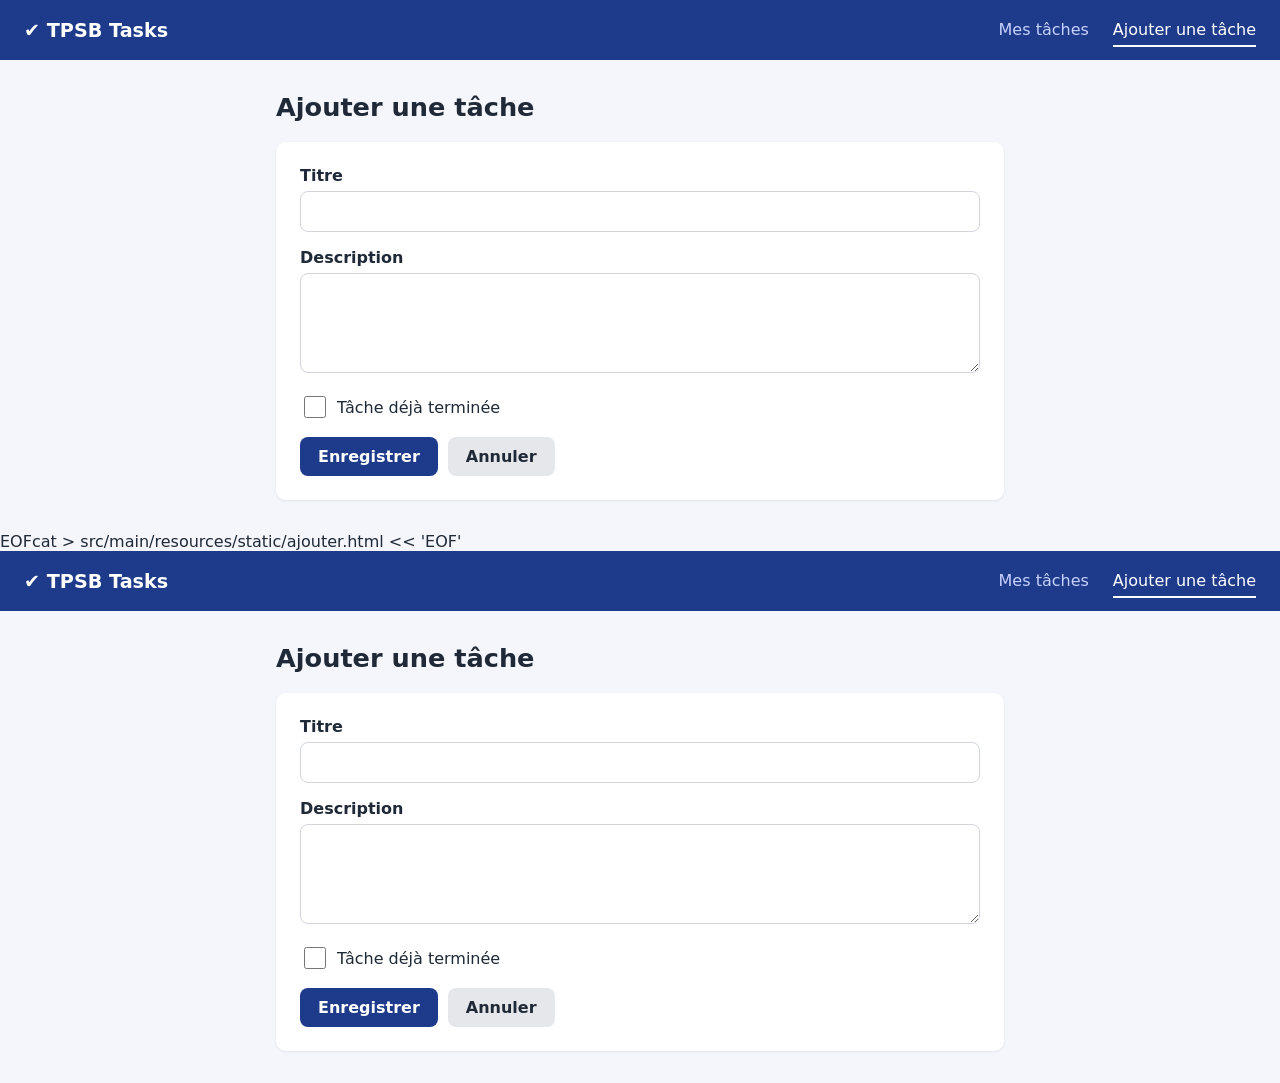
<file: src/main/resources/static/ajouter.html>
<!DOCTYPE html>
<html lang="fr">
<head>
  <meta charset="UTF-8">
  <meta name="viewport" content="width=device-width, initial-scale=1.0">
  <title>Ajouter une tâche - TPSB</title>
  <link rel="stylesheet" href="style.css">
</head>
<body>
  <nav>
    <span class="logo">✔ TPSB Tasks</span>
    <a href="index.html">Mes tâches</a>
    <a href="ajouter.html" class="active">Ajouter une tâche</a>
  </nav>
  <main>
    <h1 id="page-title">Ajouter une tâche</h1>
    <p id="message" class="message"></p>
    <form id="task-form" class="card">
      <div>
        <label for="title">Titre</label>
        <input type="text" id="title" name="title" maxlength="100" required>
      </div>
      <div>
        <label for="description">Description</label>
        <textarea id="description" name="description" maxlength="255"></textarea>
      </div>
      <div class="row">
        <input type="checkbox" id="completed" name="completed" class="check">
        <label for="completed">Tâche déjà terminée</label>
      </div>
      <div class="actions">
        <button type="submit" class="btn primary">Enregistrer</button>
        <a href="index.html" class="btn secondary">Annuler</a>
      </div>
    </form>
  </main>
  <script>
    const API = "/api/tasks";
    const taskId = new URLSearchParams(window.location.search).get("id");
    const form = document.getElementById("task-form");
    const msg = document.getElementById("message");

    function show(text, type) {
      msg.textContent = text;
      msg.className = "message " + type;
    }

    async function loadTask() {
      try {
        const res = await fetch(API + "/" + encodeURIComponent(taskId));
        if (!res.ok) {
          throw new Error("HTTP " + res.status);
        }
        const task = await res.json();
        document.getElementById("title").value = task.title;
        document.getElementById("description").value = task.description || "";
        document.getElementById("completed").checked = task.completed;
      } catch (error) {
        console.error(error);
        show("Tâche introuvable.", "error");
      }
    }

    form.addEventListener("submit", async (event) => {
      event.preventDefault();
      const body = {
        title: document.getElementById("title").value.trim(),
        description: document.getElementById("description").value.trim(),
        completed: document.getElementById("completed").checked
      };
      const url = taskId ? API + "/" + encodeURIComponent(taskId) : API;
      const method = taskId ? "PUT" : "POST";
      try {
        const res = await fetch(url, {
          method: method,
          headers: { "Content-Type": "application/json" },
          body: JSON.stringify(body)
        });
        if (!res.ok) {
          throw new Error("HTTP " + res.status);
        }
        show(taskId ? "Tâche modifiée ✔" : "Tâche ajoutée ✔", "ok");
        setTimeout(() => { window.location.href = "index.html"; }, 800);
      } catch (error) {
        console.error(error);
        show("Erreur lors de l'enregistrement.", "error");
      }
    });

    if (taskId) {
      document.getElementById("page-title").textContent = "Modifier la tâche";
      document.title = "Modifier la tâche - TPSB";
      loadTask();
    }
  </script>
</body>
</html>
EOFcat > src/main/resources/static/ajouter.html << 'EOF'
<!DOCTYPE html>
<html lang="fr">
<head>
  <meta charset="UTF-8">
  <meta name="viewport" content="width=device-width, initial-scale=1.0">
  <title>Ajouter une tâche - TPSB</title>
  <link rel="stylesheet" href="style.css">
</head>
<body>
  <nav>
    <span class="logo">✔ TPSB Tasks</span>
    <a href="index.html">Mes tâches</a>
    <a href="ajouter.html" class="active">Ajouter une tâche</a>
  </nav>
  <main>
    <h1 id="page-title">Ajouter une tâche</h1>
    <p id="message" class="message"></p>
    <form id="task-form" class="card">
      <div>
        <label for="title">Titre</label>
        <input type="text" id="title" name="title" maxlength="100" required>
      </div>
      <div>
        <label for="description">Description</label>
        <textarea id="description" name="description" maxlength="255"></textarea>
      </div>
      <div class="row">
        <input type="checkbox" id="completed" name="completed" class="check">
        <label for="completed">Tâche déjà terminée</label>
      </div>
      <div class="actions">
        <button type="submit" class="btn primary">Enregistrer</button>
        <a href="index.html" class="btn secondary">Annuler</a>
      </div>
    </form>
  </main>
  <script>
    const API = "/api/tasks";
    const taskId = new URLSearchParams(window.location.search).get("id");
    const form = document.getElementById("task-form");
    const msg = document.getElementById("message");

    function show(text, type) {
      msg.textContent = text;
      msg.className = "message " + type;
    }

    async function loadTask() {
      try {
        const res = await fetch(API + "/" + encodeURIComponent(taskId));
        if (!res.ok) {
          throw new Error("HTTP " + res.status);
        }
        const task = await res.json();
        document.getElementById("title").value = task.title;
        document.getElementById("description").value = task.description || "";
        document.getElementById("completed").checked = task.completed;
      } catch (error) {
        console.error(error);
        show("Tâche introuvable.", "error");
      }
    }

    form.addEventListener("submit", async (event) => {
      event.preventDefault();
      const body = {
        title: document.getElementById("title").value.trim(),
        description: document.getElementById("description").value.trim(),
        completed: document.getElementById("completed").checked
      };
      const url = taskId ? API + "/" + encodeURIComponent(taskId) : API;
      const method = taskId ? "PUT" : "POST";
      try {
        const res = await fetch(url, {
          method: method,
          headers: { "Content-Type": "application/json" },
          body: JSON.stringify(body)
        });
        if (!res.ok) {
          throw new Error("HTTP " + res.status);
        }
        show(taskId ? "Tâche modifiée ✔" : "Tâche ajoutée ✔", "ok");
        setTimeout(() => { window.location.href = "index.html"; }, 800);
      } catch (error) {
        console.error(error);
        show("Erreur lors de l'enregistrement.", "error");
      }
    });

    if (taskId) {
      document.getElementById("page-title").textContent = "Modifier la tâche";
      document.title = "Modifier la tâche - TPSB";
      loadTask();
    }
  </script>
</body>
</html>
</file>
<file: src/main/resources/static/style.css>
* { box-sizing: border-box; }
body { margin: 0; font-family: system-ui, "Segoe UI", Roboto, sans-serif; background: #f4f6fb; color: #1f2937; }
nav { background: #1e3a8a; padding: 0 24px; display: flex; align-items: center; gap: 24px; height: 60px; }
nav .logo { color: #fff; font-weight: 700; font-size: 1.2rem; margin-right: auto; }
nav a { color: #c7d2fe; text-decoration: none; font-weight: 500; padding: 6px 0; border-bottom: 2px solid transparent; }
nav a:hover, nav a.active { color: #fff; border-bottom-color: #fff; }
main { max-width: 760px; margin: 32px auto; padding: 0 16px; }
h1 { margin: 0 0 20px; font-size: 1.6rem; }
.stats { display: grid; grid-template-columns: repeat(3, 1fr); gap: 12px; margin-bottom: 24px; }
.stat { background: #fff; border-radius: 10px; padding: 16px; box-shadow: 0 1px 3px rgba(0, 0, 0, 0.08); text-align: center; }
.stat strong { display: block; font-size: 1.8rem; color: #1e3a8a; }
.stat span { font-size: 0.85rem; color: #6b7280; }
.filters { display: flex; gap: 8px; margin-bottom: 16px; }
.filters button { border: 1px solid #c7d2fe; background: #fff; color: #1e3a8a; padding: 6px 14px; border-radius: 999px; cursor: pointer; }
.filters button.active { background: #1e3a8a; color: #fff; border-color: #1e3a8a; }
ul.tasks { list-style: none; padding: 0; margin: 0; display: flex; flex-direction: column; gap: 10px; }
.task { background: #fff; border-radius: 10px; padding: 14px 16px; display: flex; align-items: center; gap: 14px; box-shadow: 0 1px 3px rgba(0, 0, 0, 0.08); }
.task .info { flex: 1; min-width: 0; }
.task .title { font-weight: 600; }
.task .desc { color: #6b7280; font-size: 0.9rem; margin-top: 2px; }
.task.done .title { text-decoration: line-through; color: #9ca3af; }
.icon-btn { border: none; background: #eef2ff; border-radius: 8px; width: 36px; height: 36px; cursor: pointer; font-size: 1rem; display: inline-flex; align-items: center; justify-content: center; text-decoration: none; }
.icon-btn:hover { background: #e0e7ff; }
.icon-btn.delete:hover { background: #fee2e2; }
.check { width: 22px; height: 22px; cursor: pointer; accent-color: #16a34a; }
.empty { text-align: center; color: #6b7280; padding: 40px 0; }
form.card { background: #fff; border-radius: 10px; padding: 24px; box-shadow: 0 1px 3px rgba(0, 0, 0, 0.08); display: flex; flex-direction: column; gap: 16px; }
label { font-weight: 600; display: block; margin-bottom: 6px; }
input[type="text"], textarea { width: 100%; padding: 10px 12px; border: 1px solid #d1d5db; border-radius: 8px; font: inherit; }
textarea { min-height: 100px; resize: vertical; }
.row { display: flex; align-items: center; gap: 8px; }
.row label { margin: 0; font-weight: 500; }
.actions { display: flex; gap: 10px; }
.btn { padding: 10px 18px; border-radius: 8px; border: none; font: inherit; font-weight: 600; cursor: pointer; text-decoration: none; display: inline-block; }
.btn.primary { background: #1e3a8a; color: #fff; }
.btn.secondary { background: #e5e7eb; color: #1f2937; }
.message { padding: 10px 14px; border-radius: 8px; display: none; }
.message.ok { display: block; background: #dcfce7; color: #166534; }
.message.error { display: block; background: #fee2e2; color: #991b1b; }
</file>
